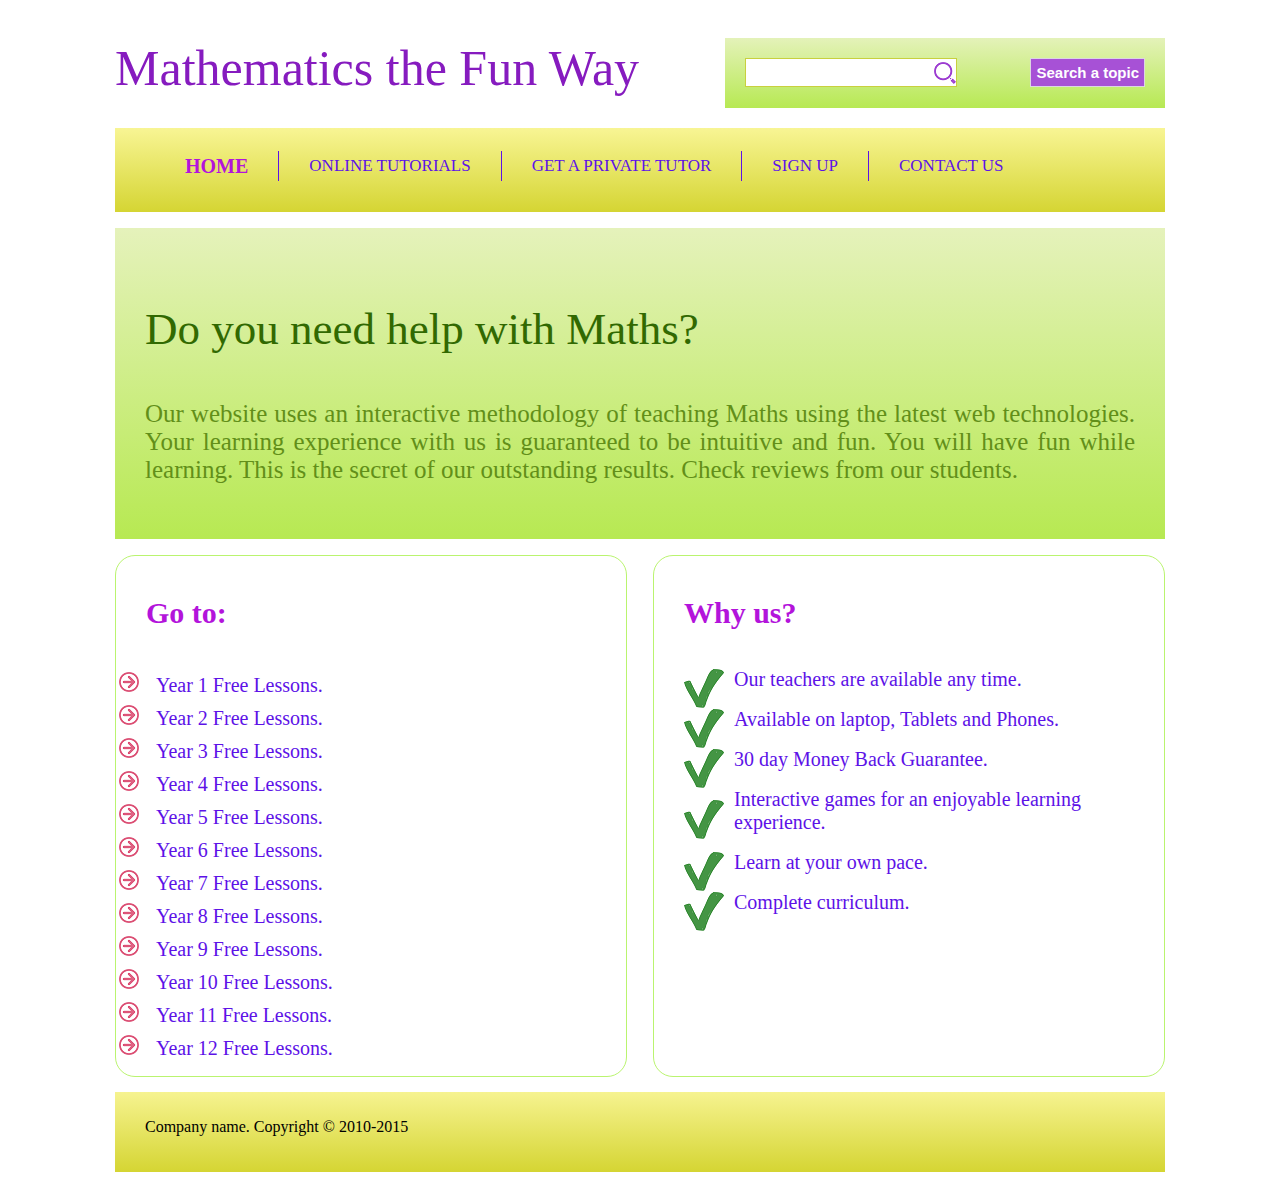
<file: 1. Maths Website (HTML & CSS)/index.html>
<!--index.html-->
<!DOCTYPE html>
<html>
    <head>
        <meta charset="utf-8">
        <title>Maths Website</title>
        <meta name="viewport" content="width=device-width, initial-scale=1.0, user-scalable=yes">
        <link rel="stylesheet" href="styling.css">
    </head>
    
    <body>
        <div id="container">
            <div id="header">
                <div id="brand">
<!--                      blank-->
                    <h1><a href="#">Mathematics the Fun Way</a></h1>
                </div>
                <div id="searchBox">
                    <form method="get">
                        <input type="text" class="text">
                        <input type="submit" value="Search a topic" class="submit">
                    </form>
                </div>
                <div class="clear">
                    <!-- removes all div styling -->
                
                </div>
            </div>
            <div id="menu">
                <ul>
                    <li><a href="#" class="active">Home</a></li>
                    <!-- active lets it stay highlighted.  -->
                    <li><a href="#">Online Tutorials</a></li>
                    <li><a href="#">Get a private tutor</a></li>
                    <li><a href="#">Sign up</a></li>
                    <li><a href="#">Contact us</a></li>
                </ul>
            </div>
            <div id="introduction">
                <h3>Do you need help with Maths?</h3>
                <p>Our website uses an interactive methodology of teaching Maths using the latest web technologies. Your learning experience with us is guaranteed to be intuitive and fun. You will have fun while learning. This is the secret of our outstanding results. Check reviews from our students.</p>
            </div>
            <div id="leftsidebar" class="sidebar">
                <h3>Go to:</h3>
                <ul>
                    <li><a href="#">Year 1 Free Lessons.</a></li>
                    <li><a href="#">Year 2 Free Lessons.</a></li>
                    <li><a href="#">Year 3 Free Lessons.</a></li>
                    <li><a href="#">Year 4 Free Lessons.</a></li>
                    <li><a href="#">Year 5 Free Lessons.</a></li>
                    <li><a href="#">Year 6 Free Lessons.</a></li>
                    <li><a href="#">Year 7 Free Lessons.</a></li>
                    <li><a href="#">Year 8 Free Lessons.</a></li>
                    <li><a href="#">Year 9 Free Lessons.</a></li>
                    <li><a href="#">Year 10 Free Lessons.</a></li>
                    <li><a href="#">Year 11 Free Lessons.</a></li>
                    <li><a href="#">Year 12 Free Lessons.</a></li>
                
                </ul>
            </div>
            <div id="rightsidebar" class="sidebar">
                <h3>Why us?</h3>
                <ul>
                    <li><a href="#">Our teachers are available any time.</a></li>
                    <li><a href="#">Available on laptop, Tablets and Phones.</a></li>
                    <li><a href="#">30 day Money Back Guarantee.</a></li>
                    <li><a href="#">Interactive games for an enjoyable learning experience.</a></li>
                    <li><a href="#">Learn at your own pace.</a></li>
                    <li><a href="#">Complete curriculum.</a></li>
                </ul>
            </div>
            <div class="clear"></div>
            <footer class="footer">
                <div>
                    <p>Company name. Copyright &copy; 2010-2015</p>
                </div>
            </footer>
        </div> 
    
    </body>

</html>
</file>
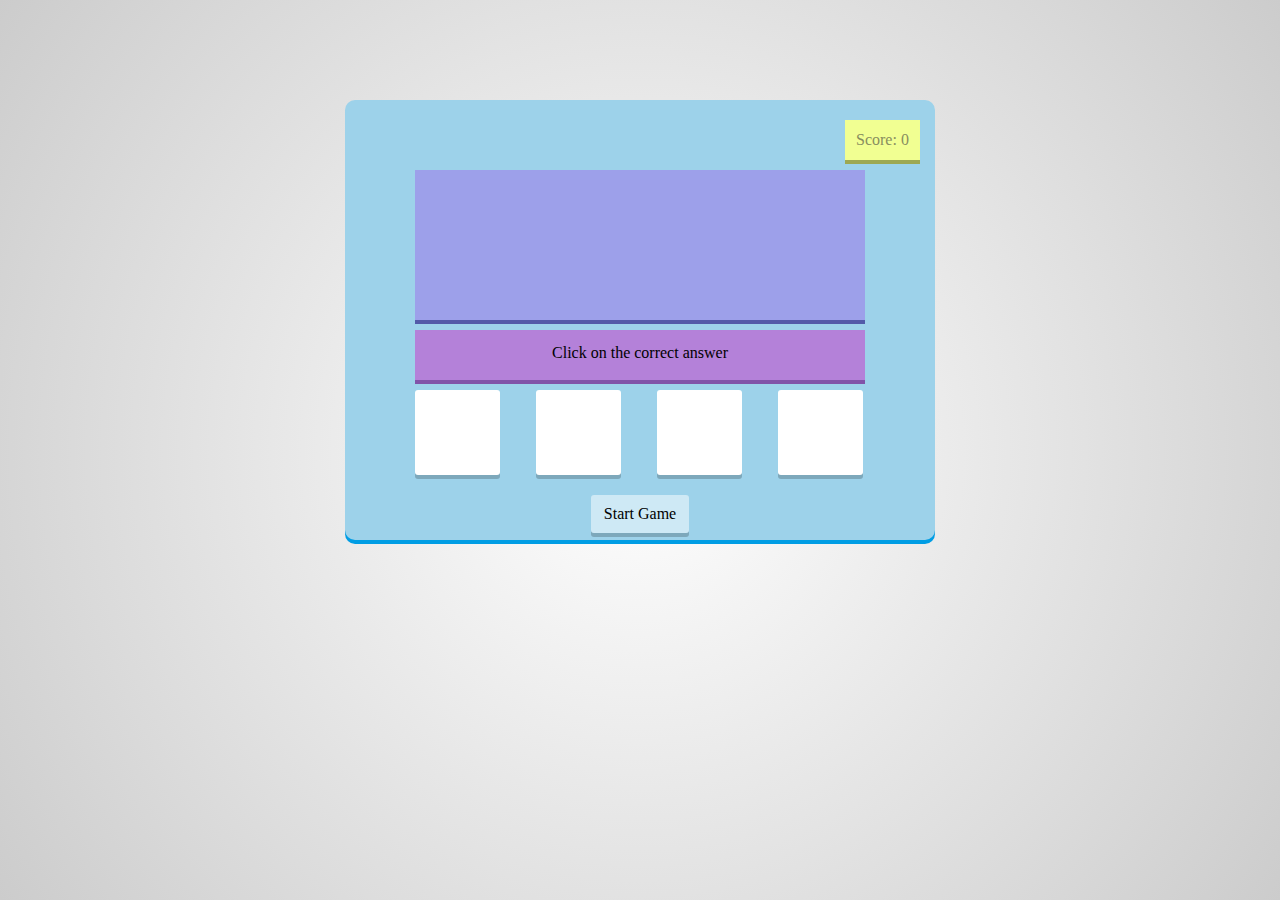
<file: 2. Maths Game (JS)/index.html>
<!--index.html-->
<!DOCTYPE html>
<html lang="en">
    <head>
        <title>Maths Game</title>
        <meta charset="utf-8">
        <meta name="viewport" content="width=device-width, initial-scale=1, user-scalable=yes">
        <link rel="stylesheet" href="styling.css">
    </head>
    
    <body>
        <div id="container">
            <div id="score">
                Score: <span id="scorevalue">0</span>
            </div>
            <div id="correct">
                Correct
            </div>
            <div id="wrong">
                Try again
            </div>
            <div id="question">
                
            </div>
            <div id="instruction">
                Click on the correct answer
            </div>
            <div id="choices">
                <div id="box1" class="box"></div>
                <div id="box2" class="box"></div>
                <div id="box3" class="box"></div>
                <div id="box4" class="box"></div>
            </div>
            <div id="startreset">
                Start Game
            </div>
            <div id="timeremaining">
                Time remaining: <span id="timeremainingvalue">60</span> sec
            </div>
            <div id="gameOver">
                
            </div>
        </div>
        <script src="javascript.js"></script>
    </body>
</html>
</file>
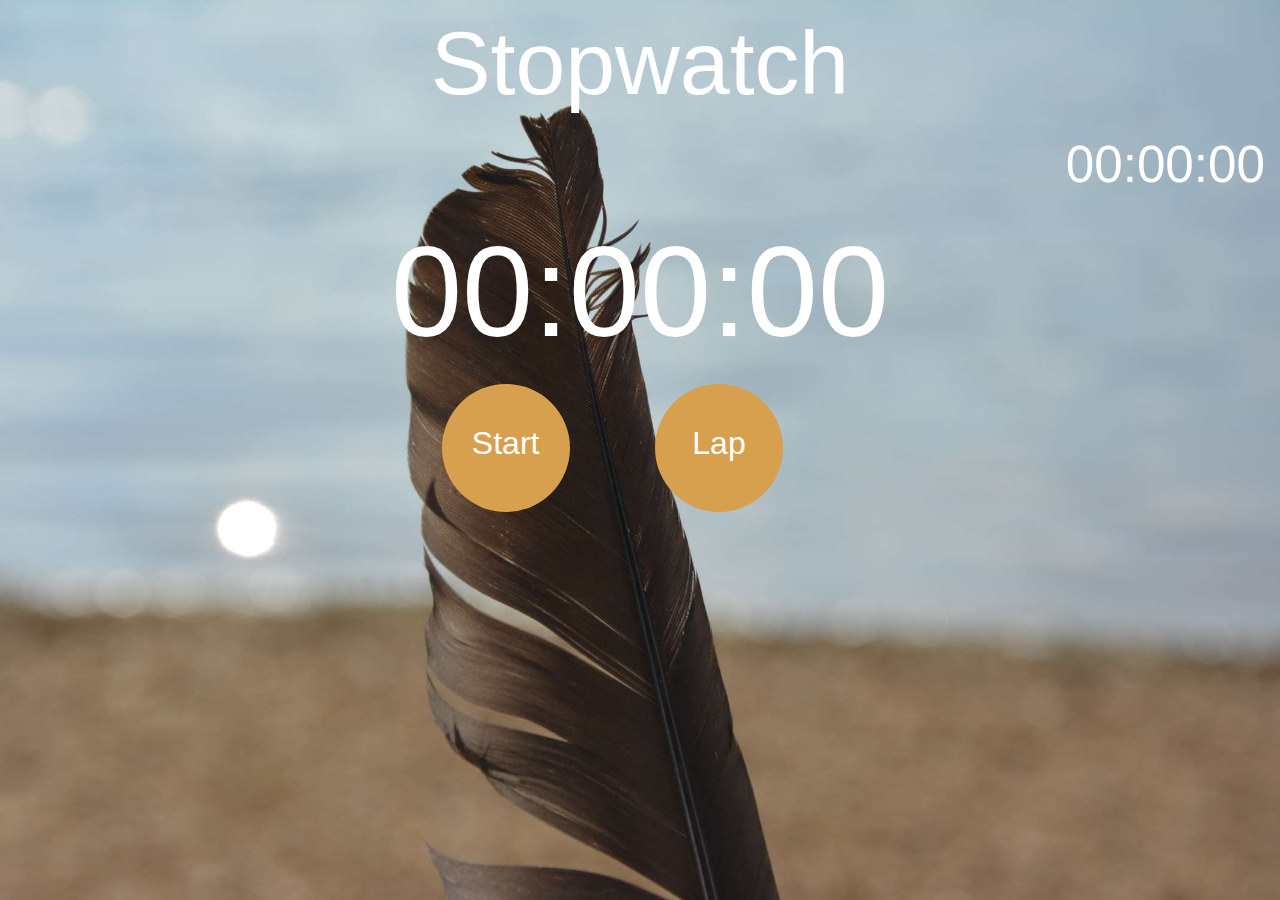
<file: Stopwatch/index.html>
<!--index.html-->
<!DOCTYPE html>
<html lang="en">
  <head>
    <meta charset="utf-8">
    <meta http-equiv="X-UA-Compatible" content="IE=edge">
    <meta name="viewport" content="width=device-width, initial-scale=1">
    <!-- The above 3 meta tags *must* come first in the head; any other head content must come *after* these tags -->
    <title>Stopwatch App</title>

    <!-- Bootstrap -->
    <link href="css/bootstrap.min.css" rel="stylesheet">
    <link href="styling.css" rel="stylesheet">
    <link href='https://fonts.googleapis.com/css?family=Vollkorn' rel='stylesheet' type='text/css'>

  </head>
  <body>
        
      <!--Title-->
      <div class="container-fluid">
          <div id="header">Stopwatch</div>
      
      <!--Lap Time-->
      <div id="lap"><span id="lapminute">00</span>:<span id="lapsecond">00</span>:<span id="lapcentisecond">00</span></div>
      
      <!--Time-->
      <div id="time"><span id="timeminute">00</span>:<span id="timesecond">00</span>:<span id="timecentisecond">00</span></div>
      
      <!--Controls-->
      <div id="controlsContainer" class="row">
          <div class="col-xs-2 col-xs-offset-4">
              <div id="startButton" class="control">
                  Start
              </div>
              <div id="stopButton" class="control">
                  Stop
              </div>
              <div id="resumeButton" class="control">
                  Resume
              </div>
          </div>
          <div class="col-xs-2">
              <div id="lapButton" class="control">
                  Lap
              </div>
              <div id="resetButton" class="control">
                  Reset
              </div>
          </div>
      </div>
          
        <!--Laps-->
        <div id="laps"></div>  
          
    </div>
      
    <!-- jQuery (necessary for Bootstrap's JavaScript plugins) -->
    <script src="https://ajax.googleapis.com/ajax/libs/jquery/1.11.3/jquery.min.js"></script>
    <!-- Include all compiled plugins (below), or include individual files as needed -->
    <script src="js/bootstrap.min.js"></script>
    <script src="stopwatch.js"></script>  
  </body>
</html>
</file>
<file: 1. Maths Website (HTML & CSS)/styling.css>
/*styling.css*/
body{
    font: Arial, Helvetica, sans-serif;
    /* set font family.  */
}

#container {
    width: 1050px;
    /* sets fixed width. This is not needed now.  */
/*    border: 1px solid grey;*/
    margin: 0 auto;
}

#header{
    height: 100px;
    padding: 10px 0;
}

#brand{
    float: left;   
    /* this is old school responsive. This kepy Mathematics the right way to the left.  */
}

h1 a{
    font-size: 50px; 
    font-weight: 100;
    color: #861BBF;
    text-decoration: none;
}

#searchBox{
    float: right;
    background: linear-gradient(#E4F2B9, #B7E953);
    background: -webkit-linear-gradient(#E4F2B9, #B7E953);
    background: -o-linear-gradient(#E4F2B9, #B7E953);
    background: -moz-linear-gradient(#E4F2B9, #B7E953);
    /* three of these are different browsers.  */
    width: 400px;
    height: 50px;
    padding: 20px 20px 0 20px;
    margin-top: 20px;
}

.text{
    float: left; 
    width: 200px;
    padding: 5px;
    font-size: 15px;
    color: #E36A0C;
    background: white url(images/search.png) right center no-repeat;
    /* i had no idea you could set a background color and an image.  */
    border: 1px solid #C8D03E;
}

.submit{
    float: right;
    padding: 5px;
    font-weight: bold;
    color: white;
    background: #A751D6;
    font-size: 15px;
    border: 1px solid #DCD5E1;
}

.clear{
    clear: both;   
}

#menu{
    height: 70px;
    /* background height.  */
    background: linear-gradient(#F8F594, #D5D533);
    background: -webkit-linear-gradient(#F8F594, #D5D533);
    background: -o-linear-gradient(#F8F594, #D5D533);
    background: -moz-linear-gradient(#F8F594, #D5D533);
    padding: 7px 0;
}
ul{
    list-style: none;  
     /*removes the dots  */
}

#menu ul li{
    float: left;
    padding: 0 30px;
    height: 30px;
    /* list elements are 30pc high, padding left and right 30px and float items to the left. */
    border-right: 1px solid #5d12e7;
    /* sets all border.  */
}

#menu ul li:last-child{
    border-right: none;   
    /* in the menu select the last child and give it no border. */
}

#menu ul li a{
    text-decoration: none;
    text-transform: uppercase;
    font-size: 17px;
    color: #5d12e7;
    line-height: 30px;
    -webkit-transition: font-size 0.3s ease;
    -moz-transition: font-size 0.3s ease;
    -o-transition: font-size 0.3s ease;
    -ms-transition: font-size 0.3s ease;
    transition: font-size 0.3s ease;
    /* transition increases the font size to size 17 with a 0.3s release. transforming everything to uppercase.  */
}

#menu ul li a:hover, #menu ul li a.active{
    font-size: 20px;
    font-weight: bold;
    color: #B314DB;
}

#introduction{
    background: linear-gradient(#E5F2BB, #B7E952); 
    /* linear gradfient defaults it from top to bottom. you can rotate and do a bunch of other shit if needed. */
    background: -webkit-linear-gradient(#E5F2BB, #B7E952); 
    background: -o-linear-gradient(#E5F2BB, #B7E952); 
    background: -moz-linear-gradient(#E5F2BB, #B7E952); 
    padding: 30px;
    margin: 16px 0;
}

#introduction h3{
    font-size: 45px;
    color: #316901;
    font-weight: normal;
}

#introduction p{
    font-size: 25px; 
    color: #628F19;
    text-align: justify;
}

.sidebar{
    height: 500px;
    width: 450px;
    border: 1px solid #BAF46F;
    border-radius: 20px;
    padding: 10px 30px;
}

.sidebar h3{
    color: #B314DB;
    font-size: 30px;
}

.sidebar ul{
    padding-top: 8px; 
    padding-left: 0px;  
}
#leftsidebar ul li{
    padding: 4px 10px 4px 10px;
    list-style-image: url(images/arrow.png);
    /* list style image replaces the dot points. this is handy. */
}

#rightsidebar ul li{
    padding: 0px 0 17px 50px;
    background: url(images/tick.png) no-repeat left center;
}
.sidebar ul li a{
    text-decoration: none;
    font-size: 20px;
    color: #5d12e7;
    -webkit-transition: font-size 0.3s ease;
    -moz-transition: font-size 0.3s ease;
    -o-transition: font-size 0.3s ease;
    -ms-transition: font-size 0.3s ease;
    transition: font-size 0.3s ease;
}

.sidebar ul li a:hover, .sidebar ul li a.active{
    text-decoration: none;
    color: #B314DB;
    font-size: 23px;
    font-weight: bold;
}


#leftsidebar{
    float: left;   
}

#rightsidebar{
    float: right;
}

.footer{
    height: 60px;
    background: linear-gradient(#F6F390, #D5D533);
    background: -webkit-linear-gradient(#F6F390, #D5D533);
    background: -o-linear-gradient(#F6F390, #D5D533);
    background: -moz-linear-gradient(#F6F390, #D5D533);
    padding: 10px 30px;
    margin-top: 15px
}
</file>
<file: 2. Maths Game (JS)/styling.css>
/*styling.css*/
html{
    height: 100%;
    background: radial-gradient(circle, #fff, #ccc);
    background: -webkit-radial-gradient(circle, #fff, #ccc);   
    background: -o-radial-gradient(circle, #fff, #ccc);   
    background: -moz-radial-gradient(circle, #fff, #ccc);
}

#container{
    height: 400px;
    width: 550px;
    background-color: #9DD2EA;
    margin: 100px auto;
    padding: 20px;
    border-radius: 10px;
    box-shadow: 0px 4px 0px 0px #009de4;
    -moz-box-shadow: 0px 4px 0px 0px #009de4;
    -webkit-box-shadow: 0px 4px 0px 0px #009de4;
    position: relative;
}

#score{
    background-color: #F1FF92;
    color: #888E5F;
    padding: 11px;
    position: absolute;
    left: 500px;
    box-shadow: 0px 4px 0px #9da853;
    -moz-box-shadow: 0px 4px 0px #9da853;
    -webkit-box-shadow: 0px 4px 0px #9da853;
}

#correct{
    position: absolute;
    left: 260px;
    background-color: #42e252;
    color: white;
    padding: 11px;
    display: none;
}

#wrong{
    position: absolute;
    left: 250px;
    background-color: #de401a;
    color: white;
    padding: 11px;
    display: none;
}

#question{
    width: 450px;
    height: 150px;
    margin: 50px auto 10px auto;
    background-color: #9DA0EA;
    box-shadow: 0px 4px #535aa8;
    -moz-box-shadow: 0px 4px #535aa8;
    -webkit-box-shadow: 0px 4px #535aa8;
    font-size: 100px;
    text-align: center;
    font-family: cursive, sans-serif;
    color: black;
}

#instruction{
    width: 450px;
    height: 50px;
    background-color: #B481D9;
    margin: 10px auto;
    text-align: center;
    line-height: 45px;
    box-shadow: 0px 4px #8153a8;
    -moz-box-shadow: 0px 4px #8153a8;
    -webkit-box-shadow: 0px 4px #8153a8;
}

#choices{
    width: 450px;
    height: 100px;
    margin: 5px auto;
}

.box{
    width: 85px;
    height: 85px;
    background-color: white;
    float: left;
    margin-right: 36px;
    border-radius: 3px;
    cursor: pointer;
    box-shadow: 0px 4px rgba(0, 0, 0, 0.2);
    -moz-box-shadow: 0px 4px rgba(0, 0, 0, 0.2);
    -webkit-box-shadow: 0px 4px rgba(0, 0, 0, 0.2);
    text-align: center;
    line-height: 80px;
    position: relative;
    transition: all 0.2s;
    -webkit-transition: all 0.2s;
    -moz-transition: all 0.2s;
    -o-transition: all 0.2s;
    -ms-transition: all 0.2s;
}

.box:active, #startreset:active{
    background-color: #9C89F6;
    color: white;
    box-shadow: 0px 0px #6b54d3; 
    -moz-box-shadow: 0px 0px #6b54d3; 
    -webkit-box-shadow: 0px 0px #6b54d3; 
    top: 4px;
}
#box4{
    margin-right: 0;   
}

#startreset{
    width: 78px;
    padding: 10px;
    background-color: rgba(255,255,255,0.5);
    margin: 0 auto;
    border-radius: 3px;
    cursor: pointer;
    box-shadow: 0px 4px rgba(0, 0, 0, 0.2);
    -moz-box-shadow: 0px 4px rgba(0, 0, 0, 0.2);
    -webkit-box-shadow: 0px 4px rgba(0, 0, 0, 0.2);
    text-align: center;
    position: relative;
    transition: all 0.2s;
    -webkit-transition: all 0.2s;
    -moz-transition: all 0.2s;
    -o-transition: all 0.2s;
    -ms-transition: all 0.2s;   
}

#timeremaining{
    width: 152px;
    padding: 10px;
    position: absolute;
    top: 395px;
    left: 400px;
    background-color: rgba(181, 235, 36, 0.8);
    border-radius: 3px;
    box-shadow: 0px 4px rgba(0, 0, 0, 0.2);
    -moz-box-shadow: 0px 4px rgba(0, 0, 0, 0.2);
    -webkit-box-shadow: 0px 4px rgba(0, 0, 0, 0.2);
    display: none;
}

#gameOver{
    height: 200px;
    width: 500px;
    background: linear-gradient(#F3CA6B, #F3706C);
    background: -webkit-linear-gradient(#F3CA6B, #F3706C);
    background: -o-linear-gradient(#F3CA6B, #F3706C);
    background: -moz-linear-gradient(#F3CA6B, #F3706C);
    color: white;
    font-size: 2.5em;
    text-align: center;
    text-transform: uppercase;
    position: absolute;
    top: 100px;
    left: 45px;
    z-index: 2;
    display: none;
    
}
</file>
<file: Stopwatch/styling.css>
/*styling.css*/
body {
    background: url(images/picture.jpg) center center fixed;
    background-size: cover;
    /* easier than setting width height 100 100.  */
    color: #fff;
}

/*title*/
#header{
    text-align: center;
    font-size: 7vw;
}

/*Lap*/ 
/* This is the time on the right hand side and not the table */
#lap{
    text-align: right;
    font-size: 4vw;
}

/*Time*/
#time{
    text-align: center;
    font-size: 10vw;
}

/*Buttons*/
#controlsContainer{
    margin-bottom: 100px;   
}

.control{
    color: white;
    background-color: #d7A04e;
    height: 10vw;
    width: 10vw;
    border-radius: 100%;
    text-align: center;
    padding: 20% 0;
    font-size: 2.5vw;
    cursor: pointer;
}

.control:active{
    background-color: #fff;
    color: #d7A04e;
}

/*laps*/
#laps{
    max-height: 270px;
    /* overflow-y: scroll; */
}

.lap{
    /* note THESE ARE THE CLASSES AND NOT THE IDS. SO THESE ARE ASSOCIATED TO THE TABLE>  */
    height: 50px;
    border-bottom: 1px solid white;
    /* creates the table structure.  */
    margin: 15px;
}
/* as lap time title and lap time are in the table at the bottom, the simplest way to display them so they arent on top of one another (both created as divs) is float left and right.  */
.laptimetitle{
    font-size: 2em;
    float: left;
}

.laptime{
    font-size: 2em;
    float: right;
}
</file>
